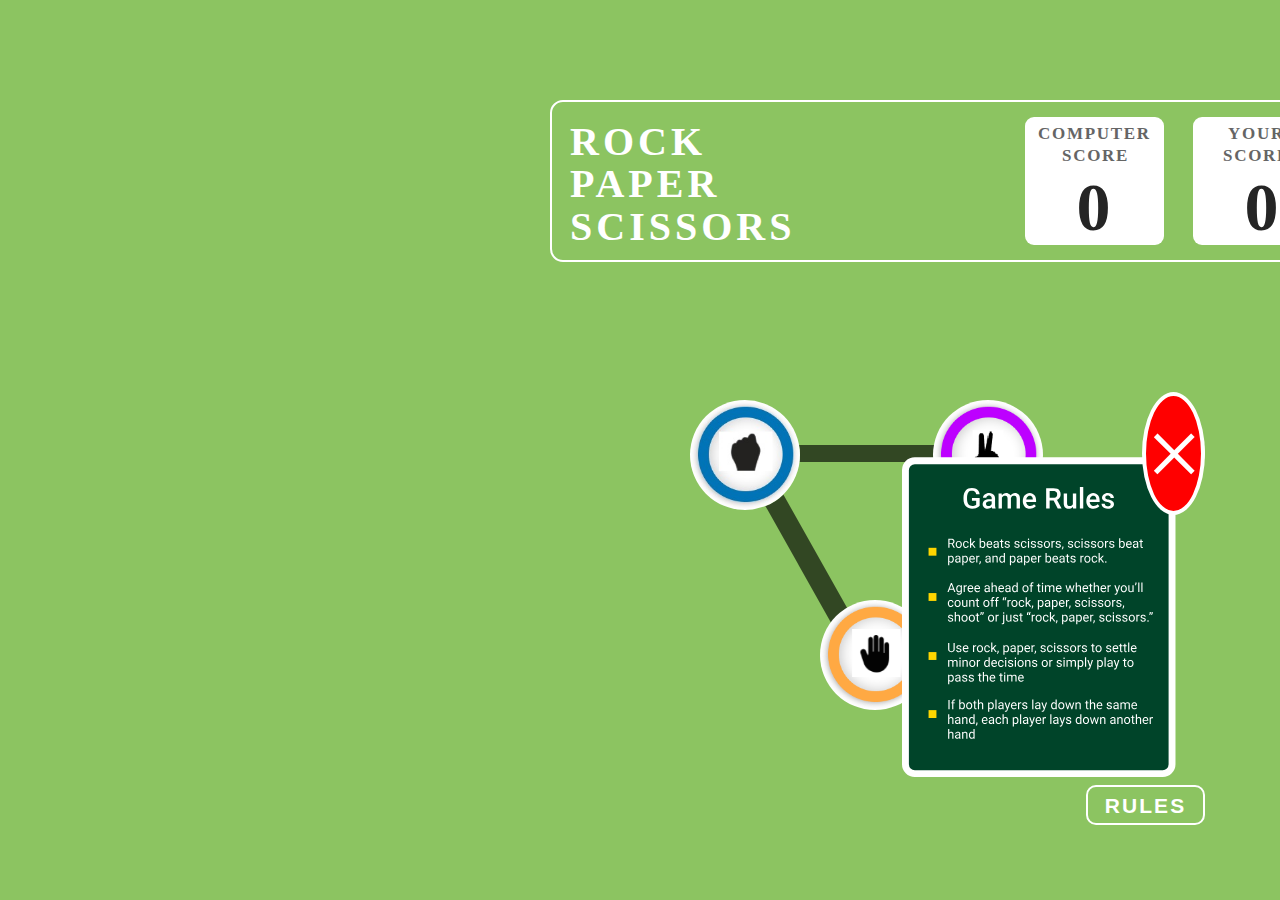
<file: index.html>
<!DOCTYPE html>
<html>
<head>
    <link rel="stylesheet" href="style.css" class="rel">
    <title>Cuvette Task</title>
</head>
<body>
    <div class="main">
        <div class="score">
            <div class="game-rock-title">ROCK</div><br>
            <div class="game-paper-title">PAPER</div><br>
            <div class="game-scissors-title">SCISSORS</div>
            <div class="c-score">
                <div class="c-score-title">COMPUTER</div>
                <div class="cs-score-title">SCORE</div>
                <div id="cs_score" class="cs_score">0</div>
            </div>
            <div class="y-score">
                <div class="y-score-title">YOUR</div>
                <div class="ys-score-title">SCORE</div>
                <div id="ys_score" class="ys_score">0</div>
            </div>
        </div>
        <div id="game-area" class="game-area">
            <img onclick="play('rock')" class="rock_circle" src="images/rock.png" >
            <img class="line1" src="images/Line 1.svg" alt="">
            <img onclick="play('scissors')" class="scissors_circle" src="images/scissor.png">
            <img class="line2" src="images/Line 2.svg" alt="">
            <img onclick="play('paper')" class="paper_circle" src="images/Paper.png">
            <img class="line3" src="images/Line 3.svg" alt="">
        </div>
        
        <div id="win-area" >
            <div class="user_result">YOU PICKED</div>
            <img id="win-circle" src="images/win-circle.png" >
               <img id="user-rock-win" src="images/rock.png"  >
               <img id="user-paper-win" src="images/Paper.png"  >
               <img id="user-scissor-win" src="images/scissor.png"  >
            <div class="cpu_result"> PC PICKED</div>
            <img id="cpu-rock-win" src="images/rock.png" >
            <img id="cpu-paper-win" src="images/Paper.png" >
            <img id="cpu-scissor-win" src="images/scissor.png" >
            <div class="title-won">YOU WIN</div>
            <div class="title-against">AGAINST PC</div>
            <button id="play-again-button" onclick="gamepage()">PLAY AGAIN</button>
        </div>
        <div id="lost-area">
            <div class="user_result">YOU PICKED</div>
            <img id="lost-circle" src="images/win-circle.png">
               <img id="user-rock-lost" src="images/rock.png" >
               <img id="user-paper-lost" src="images/Paper.png" >
               <img id="user-scissor-lost" src="images/scissor.png" >
            <div class="cpu_result"> PC PICKED</div>
            <img id="cpu-rock-lost" src="images/rock.png" >
            <img id="cpu-paper-lost" src="images/Paper.png" >
            <img id="cpu-scissor-lost" src="images/scissor.png" >
            <div class="title-won">YOU LOST</div>
            <div class="title-against">AGAINST PC</div>
            <button id="play-again-button" onclick="gamepage()">PLAY AGAIN</button>
        </div>
        <div id="tie-area">
            <div class="user_result">YOU PICKED</div>
               <img id="user-rock-tie" src="images/rock.png" >
               <img id="user-paper-tie" src="images/Paper.png" >
               <img id="user-scissor-tie" src="images/scissor.png" >
            <div class="cpu_result"> PC PICKED</div>
            <img id="cpu-rock-tie" src="images/rock.png" >
            <img id="cpu-paper-tie" src="images/Paper.png" >
            <img id="cpu-scissor-tie" src="images/scissor.png" >
            <div class="title-won">TIE UP</div>
            <button id="play-again-button" onclick="gamepage()">REPLAY</button>
        </div>
        <button id="rules-button">RULES</button>
        <div id="rules-popup">
            <img class="Game_Rules" src="images/Game_rules.svg" alt="">
            <span class="close-button">&times;</span>
        </div>
        <button id="next-button" onclick="opennewpage()">NEXT</button>
    </div>
    <script src="index.js"></script>
</body>
</html>
</file>
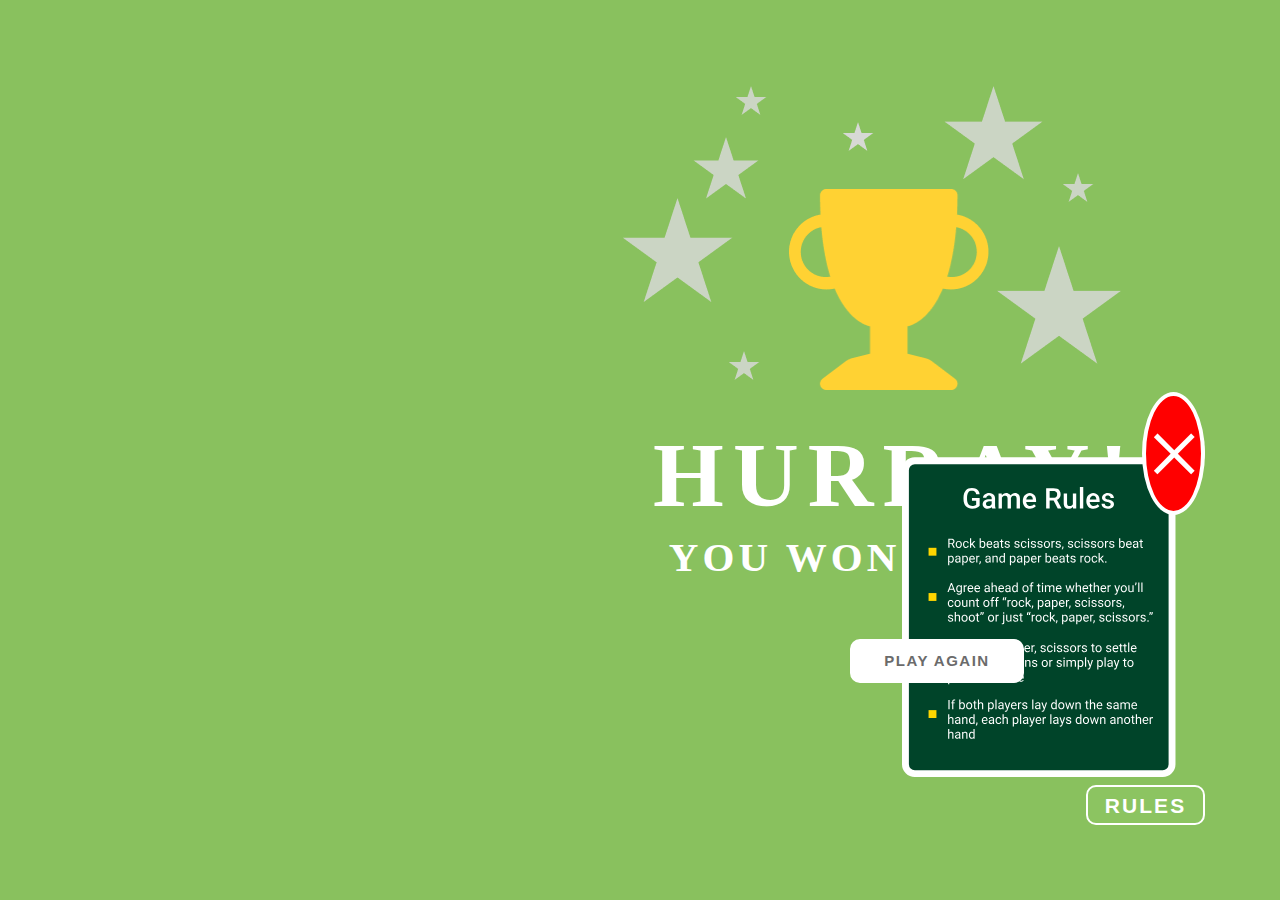
<file: won.html>
<!DOCTYPE html>
<html>
<head>
    <link rel="stylesheet" href="wonstyle.css" class="rel">
    <title>Cuvette Task</title>
</head>
<body>
    <div class="won-page">
        <img class="stars" src="images/star.png" alt="">
        <img class="cup" src="images/cup.png" alt="">
        <div class="hurray">HURRAY!!</div>
        <div class="won">YOU WON THE GAME</div>
        <button id="rules-button">RULES</button>
        <div id="rules-popup">
            <img class="Game_Rules" src="images/Game_rules.svg" alt="">
            <span class="close-button">&times;</span>
        </div>
        <button id="play-again-button" onclick="gamepage()" >PLAY AGAIN</button>
    </div>
    <script src="won.js"></script>
</body>
</html>
</file>
<file: style.css>
body{
    background: rgba(140, 196, 97, 1);
height: 900px;
width:1000px;
}
.score{
    display: flex;
    position: absolute;
    height: 158px;
    border: 2px solid #FFFFFF;
    border-radius: 13px;
    width:800px;
    top:100px;
    left:550px;
}
* {
    padding : 0;
    margin: 0;
}
.game-rock-title{
    position: absolute;
    width: 135px;
height: 37px;
top: 16px;
left: 18px;
font-size: 40px;
font-weight: 600;
line-height: 47px;
letter-spacing: 0.1em;
text-align: left;
color:#FFFFFF;
}
.game-paper-title{
    position:absolute;
    width: 150px;
    height: 37px;
    top: 58px;
    left: 18px;
    font-size: 40px;
    font-weight: 600;
    line-height: 47px;
    letter-spacing: 0.1em;
    text-align: left;
    color: #FFFFFF;
}
.game-scissors-title{
    position: absolute;
    width: 235px;
height: 37px;
top: 101px;
left: 18px;
font-size: 40px;
font-weight: 600;
line-height: 47px;
letter-spacing: 0.1em;
text-align: left;
color: #FFFFFF;
}
.c-score{
    position: absolute;
    width: 139px;
    height: 128px;
    top: 15px;
    left: 473px;
    border-radius: 9px;
    background-color: #FFFFFF;
}
.c-score-title{
    position: absolute;
    width: 103px;
height: 20px;
top: 7px;
left: 13px;
font-size: 17px;
font-weight: 600;
line-height: 20px;
letter-spacing: 0.1em;
text-align: left;
color: #656565;
}
.cs-score-title{
    position: absolute;
    width: 61px;
height: 16px;
top: 29px;
left: 37px;
font-size: 17px;
font-weight: 700;
line-height: 20px;
letter-spacing: 0.1em;
text-align: left;
color: #656565;
}
.cs_score{
    position: absolute;
    width: 79px;
height: 63px;
top: 50px;
left: 29px;
font-size: 68px;
font-weight: 700;
line-height: 80px;
letter-spacing: 0em;
text-align: center;
color: #252525;
}
.y-score{
    position: absolute;
    width: 139px;
    height: 128px;
    top: 15px;
    left: 641px;
    border-radius: 9px;
    background-color: #FFFFFF;
}
.y-score-title{
    position: absolute;
    width: 50px;
height: 16px;
top: 7px;
left: 35px;
font-size: 17px;
font-weight: 600;
line-height: 20px;
letter-spacing: 0.1em;
text-align: left;
color: #656565;
}
.ys-score-title{
    position: absolute;
    width: 61px;
height: 16px;
top: 29px;
left: 30px;
font-size: 17px;
font-weight: 700;
line-height: 20px;
letter-spacing: 0.1em;
text-align: left;
color: #656565;
}
.ys_score{
    position: absolute;
    width: 79px;
height: 63px;
top: 50px;
left: 29px;
font-size: 68px;
font-weight: 700;
line-height: 80px;
letter-spacing: 0em;
text-align: center;
color: #252525;
}
.line1{
    position: absolute;
    width: 152px;
top: 445px;
left: 790px;
z-index: -1;
}
.line2{
    position: absolute;
    width: 95px;
top: 485px;
left: 900px;
z-index: -1;
}
.line3{
    position: absolute;
    width: 95px;
top: 485px;
left: 760px;
z-index: -1;
}
.rock_circle{
    position:absolute;
    width: 110px;
    height: 110px;
    top: 400px;
    left: 690px;
    border-radius: 50%;
    background-color: rgba(140, 196, 97, 1);
}

.scissors_circle{
    position: absolute;
    width: 110px;
height: 110px;
top: 400px;
left: 933px;
border-radius: 50%;
}

.paper_circle{
    position: absolute;
    width: 110px;
height: 110px;
top: 600px;
left: 820px;
border-radius: 50%;
}
#rules-button{
    position:fixed;
    width: 119px;
height: 40px;
bottom: 75px;
right: 75px;
border-radius: 10px;
border: 2px solid #FFFFFF;
font-size: 21px;
font-weight: 600;
line-height: 25px;
letter-spacing: 0.1em;
text-align: center;
color: #FFFFFF;
background-color:rgba(140, 196, 97, 1) ;
}
.Game_Rules{
position: absolute;
width: 303px;
height: 367px;
bottom: 120px;
right: 75px;
}
.close-button{
    position: absolute;
    width:55px;
    bottom:385px;
    right:75px;
    font-size: 100px;
    border:4px solid #FFFFFF;
    border-radius: 50%;
    background-color: red;
    color: #FFFFFF;
}
#next-button{
    position: absolute;
    width: 119px;
height: 40px;
bottom: 75px;
right: 215px;
border-radius: 10px;
border: 2px solid #FFFFFF;
font-size: 21px;
font-weight: 600;
line-height: 25px;
letter-spacing: 0.1em;
text-align: center;
color: #FFFFFF;
background-color:rgba(140, 196, 97, 1) ;
display: none;
}
.user_result{
    position: absolute;
    width: 130px;
height: 16px;
top: 400px;
left: 550px;
font-size: 17px;
font-weight: 600;
line-height: 20px;
letter-spacing: 0.1em;
text-align: left;
color: #FFFFFF;
}
#win-circle{
    position:absolute;
    width: 350px;
height: 350px;
top: 380px;
left: 440px;
border-radius: 50%;
box-shadow: 0px 1px 62px 0px #00000021;
}
#lost-circle{
    position:absolute;
    width: 350px;
height: 350px;
top: 380px;
left: 1035px;
border-radius: 50%;
box-shadow: 0px 1px 62px 0px #00000021;
}
#user-rock-win{
    position:absolute;
    width: 110px;
    height: 110px;
    top: 500px;
    left: 565px;
    border-radius: 50%;
    background-color: rgba(140, 196, 97, 1);
    display: none;
}
#user-paper-win{
    position:absolute;
    width: 110px;
    height: 110px;
    top: 500px;
    left: 565px;
    border-radius: 50%;
    background-color: rgba(140, 196, 97, 1);
    display: none;
}
#user-scissor-win{
    position:absolute;
    width: 110px;
    height: 110px;
    top: 500px;
    left: 565px;
    border-radius: 50%;
    background-color: rgba(140, 196, 97, 1);
    display: none;
}
#cpu-rock-win{
    position:absolute;
    width: 110px;
    height: 110px;
    top: 500px;
    left: 1150px;
    border-radius: 50%;
    background-color: rgba(140, 196, 97, 1);
    display:none;
}
#cpu-paper-win{
    position:absolute;
    width: 110px;
    height: 110px;
    top: 500px;
    left: 1150px;
    border-radius: 50%;
    background-color: rgba(140, 196, 97, 1);
    display:none;
}
#cpu-scissor-win{
    position:absolute;
    width: 110px;
    height: 110px;
    top: 500px;
    left: 1150px;
    border-radius: 50%;
    background-color: rgba(140, 196, 97, 1);
    display:none;
}
#user-rock-lost{
    position:absolute;
    width: 110px;
    height: 110px;
    top: 500px;
    left: 565px;
    border-radius: 50%;
    background-color: rgba(140, 196, 97, 1);
    display: none;
}
#user-paper-lost{
    position:absolute;
    width: 110px;
    height: 110px;
    top: 500px;
    left: 565px;
    border-radius: 50%;
    background-color: rgba(140, 196, 97, 1);
    display: none;
}
#user-scissor-lost{
    position:absolute;
    width: 110px;
    height: 110px;
    top: 500px;
    left: 565px;
    border-radius: 50%;
    background-color: rgba(140, 196, 97, 1);
    display: none;
}
#cpu-rock-lost{
    position:absolute;
    width: 110px;
    height: 110px;
    top: 500px;
    left: 1150px;
    border-radius: 50%;
    background-color: rgba(140, 196, 97, 1);
    display:none;
}
#cpu-paper-lost{
    position:absolute;
    width: 110px;
    height: 110px;
    top: 500px;
    left: 1150px;
    border-radius: 50%;
    background-color: rgba(140, 196, 97, 1);
    display:none;
}
#cpu-scissor-lost{
    position:absolute;
    width: 110px;
    height: 110px;
    top: 500px;
    left: 1150px;
    border-radius: 50%;
    background-color: rgba(140, 196, 97, 1);
    display:none;
}
#user-rock-tie{
    position:absolute;
    width: 110px;
    height: 110px;
    top: 500px;
    left: 565px;
    border-radius: 50%;
    background-color: rgba(140, 196, 97, 1);
    display: none;
}
#user-paper-tie{
    position:absolute;
    width: 110px;
    height: 110px;
    top: 500px;
    left: 565px;
    border-radius: 50%;
    background-color: rgba(140, 196, 97, 1);
    display: none;
}
#user-scissor-tie{
    position:absolute;
    width: 110px;
    height: 110px;
    top: 500px;
    left: 565px;
    border-radius: 50%;
    background-color: rgba(140, 196, 97, 1);
    display: none;
}
#cpu-rock-tie{
    position:absolute;
    width: 110px;
    height: 110px;
    top: 500px;
    left: 1150px;
    border-radius: 50%;
    background-color: rgba(140, 196, 97, 1);
    display:none;
}
#cpu-paper-tie{
    position:absolute;
    width: 110px;
    height: 110px;
    top: 500px;
    left: 1150px;
    border-radius: 50%;
    background-color: rgba(140, 196, 97, 1);
    display:none;
}
#cpu-scissor-tie{
    position:absolute;
    width: 110px;
    height: 110px;
    top: 500px;
    left: 1150px;
    border-radius: 50%;
    background-color: rgba(140, 196, 97, 1);
    display:none;
}
.cpu_result{
    position: absolute;
    width: 130px;
height: 16px;
top: 400px;
left: 1150px;
font-size: 17px;
font-weight: 600;
line-height: 20px;
letter-spacing: 0.1em;
text-align: left;
color: #FFFFFF; 
}
.title-won{
    position: absolute;
    font-size: 39px;
    font-weight: 800;
    line-height: 46px;
    letter-spacing: 0.1em;
    text-align: center;
    width: 250px;
    height: 36px;
    top: 550px;
    left: 840px;
    color: #FFFFFF;
}
.title-against{
    position: absolute;
    font-family: Roboto;
    font-size: 25px;
    font-weight: 800;
    line-height: 29px;
    letter-spacing: 0.1em;
    text-align: center;
    width: 200px;
    height: 31px;
    top: 595px;
    left: 852px;
    color: #FFFFFF;
}
#play-again-button{
    position: absolute;
    width: 174px;
height: 44px;
top: 639px;
left: 870px;
border-radius: 10px;
border: 2px solid #FFFFFF;
background: #FFFFFF;
font-size: 15px;
font-weight: 600;
line-height: 18px;
letter-spacing: 0.1em;
text-align: center;
color: #6B6B6B;
}
#win-area{
    display: none;
}
#lost-area{
    display:none;
}
#tie-area{
    display: none;
}
</file>
<file: wonstyle.css>
body{
    background: #89C15E;
height: 100%;
}
.stars{
    position: absolute;
    width: 504px;
height: 297px;
top: 86px;
left: 620px;
}
.cup{
    position: absolute;
    width: 200.4320831298828px;
height: 201px;
top: 189px;
left: 789px;
color:  #FFD233;
}
.hurray{
    position: absolute;
font-size: 91px;
font-weight: 600;
line-height: 107px;
letter-spacing: 0.1em;
text-align: center;
width: 464px;
height: 86px;
top: 422px;
left: 653px;
color: #FFFFFF;
}
.won{
    position: absolute;
font-size: 41px;
font-weight: 600;
line-height: 48px;
letter-spacing: 0.1em;
text-align: center;
width: 550px;
height: 48px;
top: 533px;
left: 645px;
color: #FFFFFF;
}
#rules-button{
    position: absolute;
    width: 119px;
height: 40px;
bottom: 75px;
right: 75px;
border-radius: 10px;
border: 2px solid #FFFFFF;
font-size: 21px;
font-weight: 600;
line-height: 25px;
letter-spacing: 0.1em;
text-align: center;
color: #FFFFFF;
background-color:rgba(140, 196, 97, 1) ;
}
.Game_Rules{
    position:absolute;
    width: 303px;
height: 367px;
bottom: 120px;
right: 75px;
}
.close-button{
    position: absolute;
    width:55px;
    bottom:385px;
    right:75px;
    font-size: 100px;
    border:4px solid #FFFFFF;
    border-radius: 70%;
    background-color: red;
    color: #FFFFFF;
}
#play-again-button{
    position: absolute;
    width: 174px;
height: 44px;
top: 639px;
left: 850px;
border-radius: 10px;
border: 2px solid #FFFFFF;
background: #FFFFFF;
font-size: 15px;
font-weight: 600;
line-height: 18px;
letter-spacing: 0.1em;
text-align: center;
color: #6B6B6B;

}
</file>
